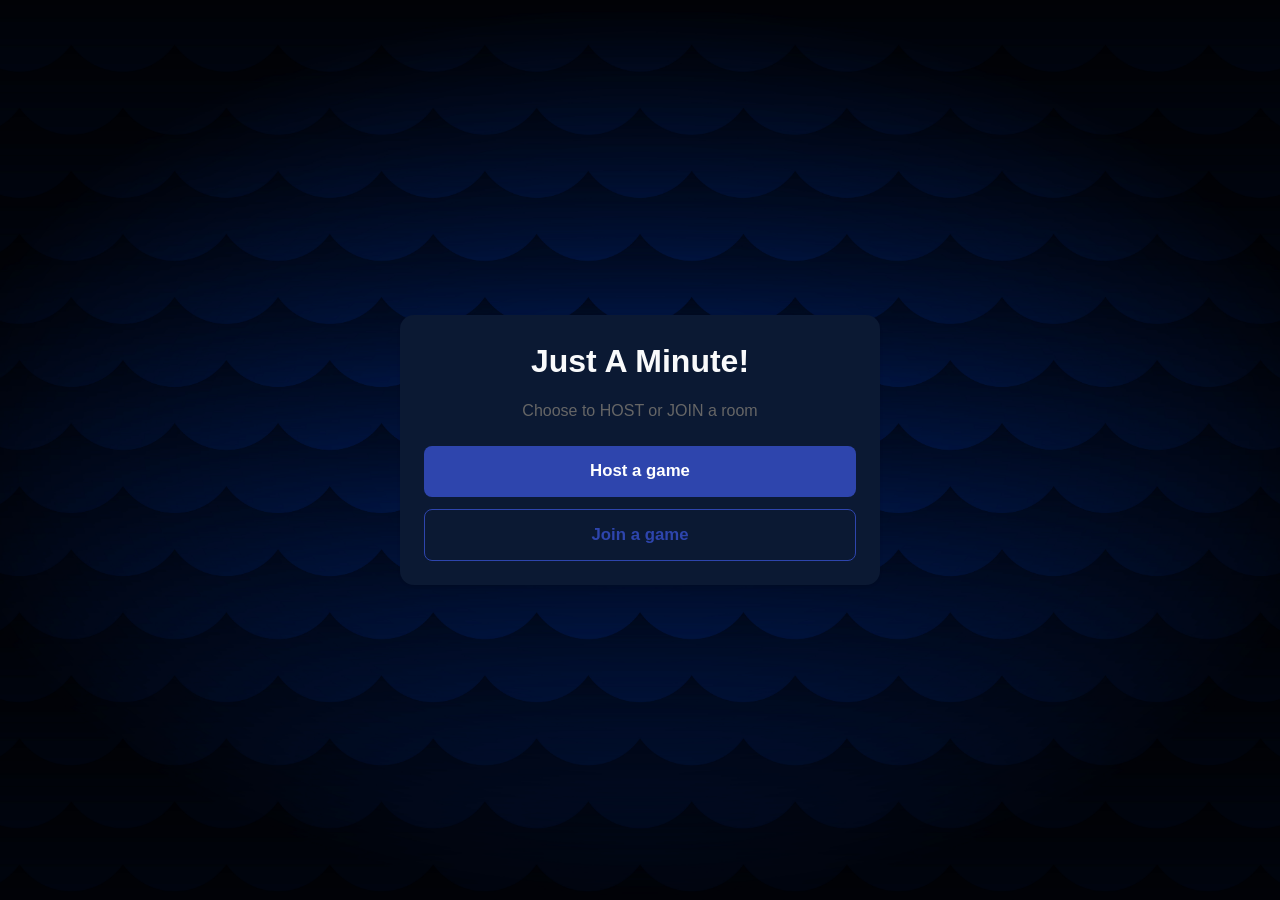
<file: templates/index.html>
<!DOCTYPE html>
<html lang="en">
<head>
  <meta charset="UTF-8">
  <meta name="viewport" content="width=device-width, initial-scale=1.0">
  <title>Just A Minute!</title>
  <link rel="manifest" href="/manifest.json">
  <link rel="stylesheet" href="/static/css/style.css">
</head>
<body>

  <main class="container center-wrap">
    <div class="box text-center">
      <h1>Just A Minute!</h1>
      <p style="margin-bottom: 1.5rem; color: #666;">Choose to HOST or JOIN a room</p>

      <div class="flex-col">
        <a href="/host" class="btn primary huge">Host a game</a>
        <a href="/play" class="btn secondary huge">Join a game</a>
      </div>
    </div>
  </main>

  <script>
    if ('serviceWorker' in navigator) navigator.serviceWorker.register('/service-worker.js');
  </script>
</body>
</html>
</file>
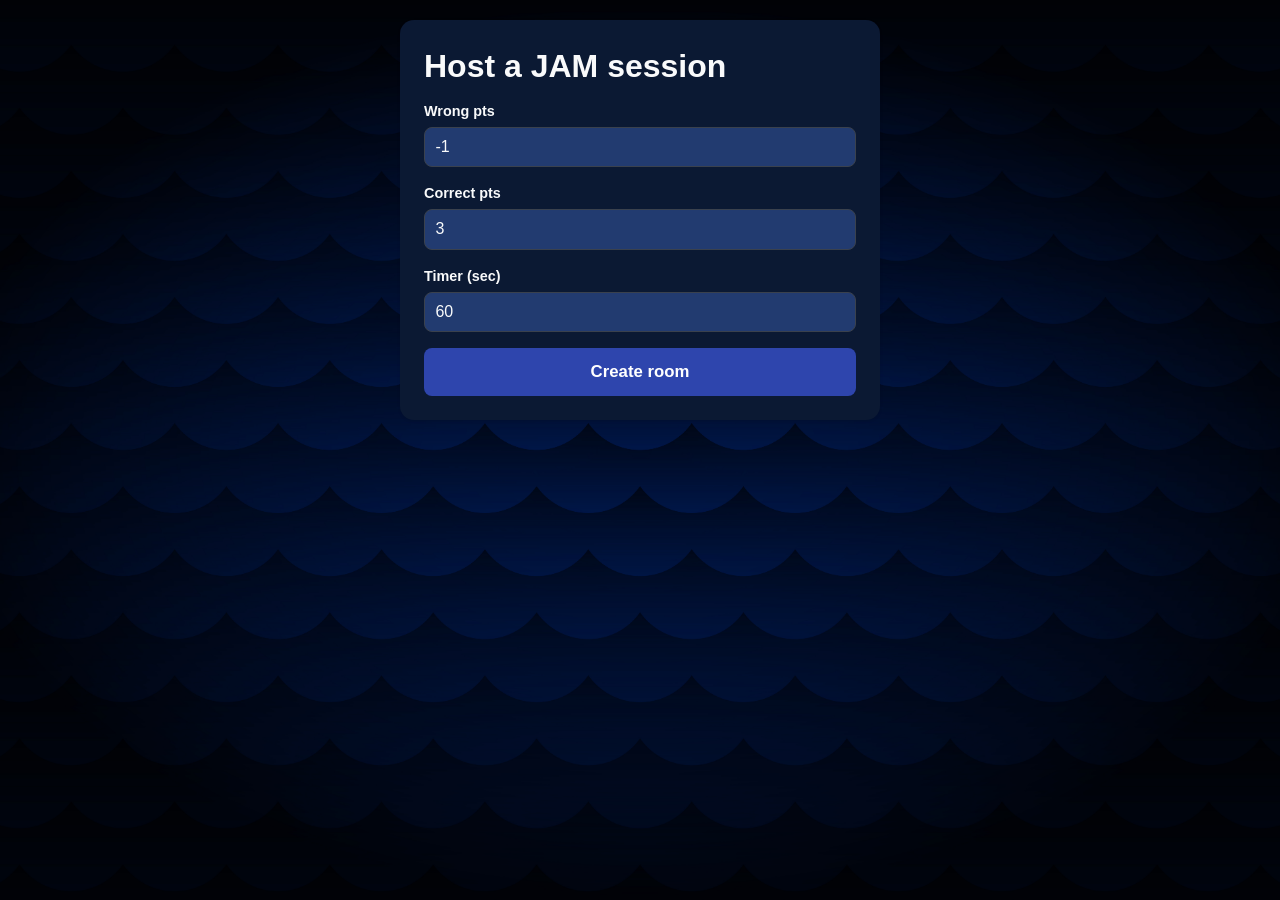
<file: templates/host.html>
<!DOCTYPE html>
<html lang="en">
<head>
  <meta charset="UTF-8">
  <meta name="viewport" content="width=device-width, initial-scale=1.0">
  <title>Host | JAM</title>
  <link rel="manifest" href="/manifest.json">
  <link rel="stylesheet" href="/static/css/style.css">
</head>
<body>

  <main class="container">
    <div id="view-setup" class="box">
      <h1>Host a JAM session</h1>
      <form id="setup-form" class="form-col">
        <label>Wrong pts <input type="number" id="wrong-points" value="-1" step="any" required></label>
        <label>Correct pts <input type="number" id="correct-points" value="3" step="any" required></label>
        <label>Timer (sec) <input type="number" id="timer-seconds" value="60" min="1" step="any" required></label>
        <button type="submit" class="btn primary huge">Create room</button>
      </form>
      <p id="setup-error" class="err-msg" hidden></p>
    </div>

    <div id="view-room" class="box" hidden>
      <header class="top-bar">
        <div class="code-wrap">
          <span>Room:</span>
          <strong id="room-code-display"></strong>
          <span id="game-number-host" class="badge">Game 1</span>
        </div>
        <div id="timer-display" class="clock">--.--</div>
        <div class="top-btns">
          <button id="reset-timer-btn" class="btn sm">Reset</button>
          <button id="disband-btn" class="btn sm danger">Disband</button>
        </div>
      </header>

      <p id="status-line" class="status"></p>

      <div class="main-actions">
        <button id="start-btn" class="btn primary huge" hidden>Start game</button>
        <button id="resume-btn" class="btn primary huge" hidden>Resume round</button>
        <button id="restart-btn" class="btn primary huge" hidden>Restart game</button>
      </div>

      <h2>Players</h2>
      <ul id="player-list" class="players"></ul>
    </div>
  </main>

  <div id="player-dialog" class="backdrop" hidden>
    <div class="modal">
      <button id="player-dialog-close" class="close-x">&times;</button>
      <h3 id="player-dialog-name"></h3>
      <div class="score-edit">
        <button id="player-score-minus" class="btn round">-</button>
        <span id="player-dialog-score" class="score-val">0</span>
        <button id="player-score-plus" class="btn round">+</button>
      </div>
      <button id="player-set-speaker" class="btn huge">Make speaker</button>
    </div>
  </div>

  <div id="decision-dialog" class="backdrop" hidden>
    <div class="modal">
      <h3 id="decision-dialog-title"></h3>
      <div class="flex-btns">
        <button id="decision-wrong-btn" class="btn danger huge">Wrong jam</button>
        <button id="decision-correct-btn" class="btn success huge">Correct jam</button>
      </div>
    </div>
  </div>

  <div id="letter-dialog" class="backdrop" hidden>
    <div class="modal">
      <h3>Reason?</h3>
      <div id="letter-grid" class="grid"></div>
      <div id="letter-other-row" class="other-row" hidden>
        <input type="text" id="letter-other-input" placeholder="Type reason...">
        <button id="letter-other-submit" class="btn">Submit</button>
      </div>
    </div>
  </div>

  <div id="ended-dialog" class="backdrop" hidden>
    <div class="modal">
      <h3 id="ended-winner-text"></h3>
      <button id="ended-close-btn" class="btn huge">Close</button>
    </div>
  </div>

  <div id="host-disbanded-dialog" class="backdrop" hidden>
    <div class="modal">
      <h3 class="red-title">Session Disbanded</h3>
      <p>Total Games: <strong id="host-total-games">0</strong></p>

      <table class="results">
        <thead>
          <tr>
            <th align="left">Player</th>
            <th>Wins</th>
            <th align="right">Score</th>
          </tr>
        </thead>
        <tbody id="host-overall-tbody">
        </tbody>
      </table>

      <a href="/" class="btn primary huge mt-2">Back to home</a>
    </div>
  </div>

  <script src="https://cdn.socket.io/4.7.5/socket.io.min.js"></script>
  <script>
    if ('serviceWorker' in navigator) navigator.serviceWorker.register('/service-worker.js');
  </script>
  <script src="/static/js/host.js"></script>
</body>
</html>
</file>
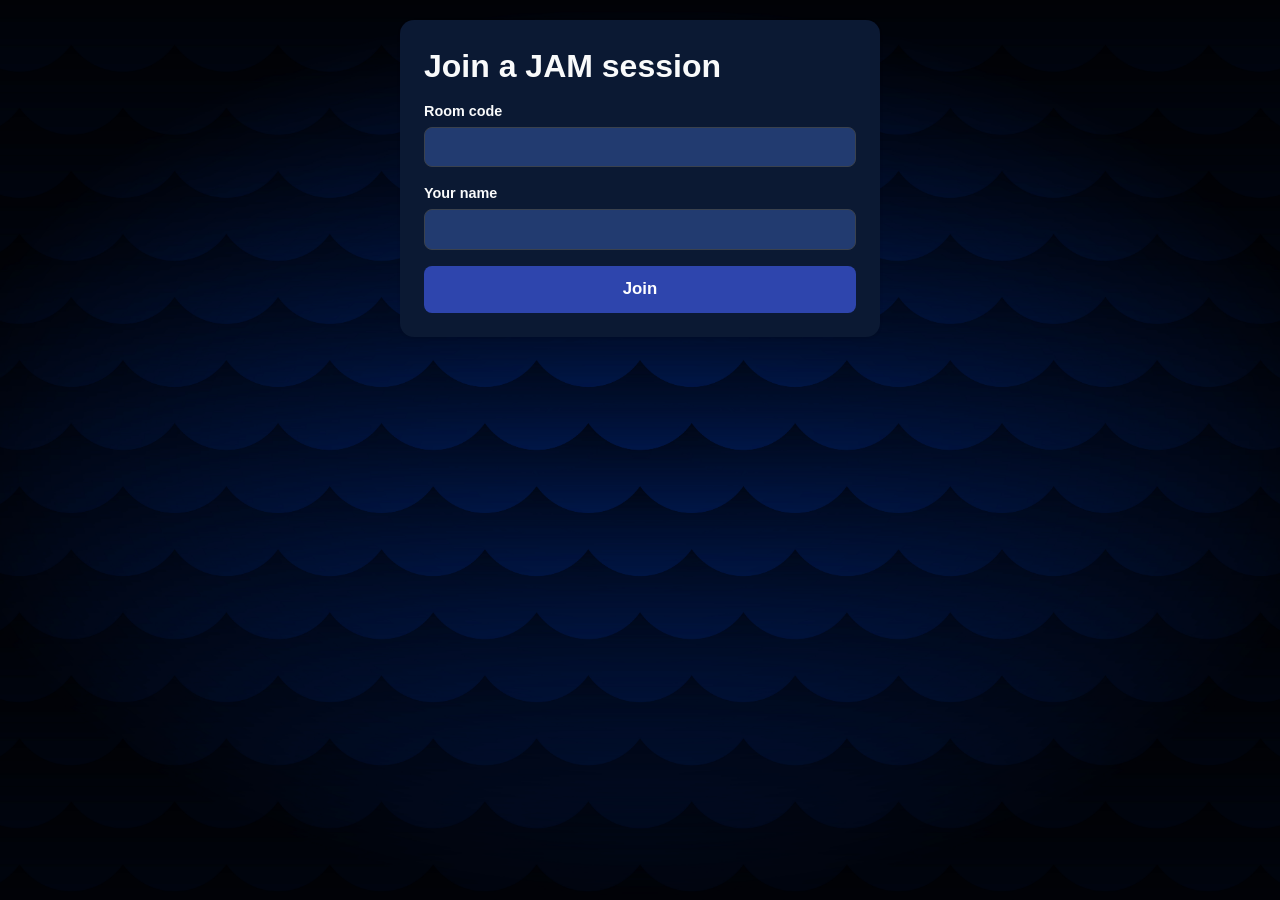
<file: templates/player.html>
<!DOCTYPE html>
<html lang="en">
<head>
  <meta charset="UTF-8">
  <meta name="viewport" content="width=device-width, initial-scale=1.0">
  <title>Join | JAM</title>
  <link rel="manifest" href="/manifest.json">
  <link rel="stylesheet" href="/static/css/style.css">
</head>
<body>

  <main class="container">

    <div id="view-join" class="box">
      <h1>Join a JAM session</h1>

      <form id="join-form" class="form-col">
        <label>Room code <input type="text" id="join-room-code" inputmode="numeric" pattern="[0-9]*" maxlength="6" required></label>
        <label>Your name <input type="text" id="join-name" maxlength="30" required></label>
        <button type="submit" class="btn primary huge">Join</button>
      </form>

      <p id="join-error" class="err-msg" hidden></p>
    </div>

    <div id="view-waiting" class="box" hidden>
      <h1>Room <span id="waiting-room-code"></span></h1>
      <p>Waiting for host...</p>

      <h2>Players</h2>
      <ul id="waiting-player-list" class="players"></ul>
    </div>

    <div id="view-game" class="box" hidden>
      <div class="top-bar">
        <span>Timer</span>
        <span id="game-number-display" class="badge">Game 1</span>
      </div>
      <div id="game-timer" class="clock">--.--</div>
      <div id="speaker-banner" class="banner"></div>

      <button id="buzz-btn" class="buzz-btn">BUZZ</button>
      <p id="game-status-line" class="status"></p>

      <h2>Scoreboard</h2>
      <ul id="game-player-list" class="players"></ul>
    </div>

    <div id="view-results" class="box" hidden>
      <h1>Your performance</h1>
      <p class="sub-text">(Just ended)</p>

      <table class="results">
        <tr><th>Final score</th><td id="result-score"></td></tr>
        <tr><th>Time spoken (s)</th><td id="result-time"></td></tr>
        <tr><th>Correct jams</th><td id="result-correct"></td></tr>
        <tr><th>Wrong jams</th><td id="result-wrong"></td></tr>
      </table>

      <h2>Mistakes</h2>
      <table class="results" id="result-letters"></table>
    </div>
  </main>

  <div id="ended-dialog" class="backdrop" hidden>
    <div class="modal">
      <h3 id="ended-winner-text"></h3>
      <button id="ended-close-btn" class="btn huge">Close</button>
    </div>
  </div>

  <div id="disbanded-dialog" class="backdrop" hidden>
    <div class="modal">
      <h3 class="red-title">Room Closed</h3>
      <p>The host disbanded this session. Cumulative stats:</p>
      
      <table class="results mt-2">
        <tr><th>Games Played</th><td id="overall-games"></td></tr>
        <tr><th>Games Won</th><td id="overall-won"></td></tr>
        <tr><th>Total Score</th><td id="overall-score"></td></tr>
        <tr><th>Time Spoken (s)</th><td id="overall-time"></td></tr>
        <tr><th>Correct Jams</th><td id="overall-correct"></td></tr>
        <tr><th>Wrong Jams</th><td id="overall-wrong"></td></tr>
      </table>

      <h4 class="mt-2">Overall Mistakes</h4>
      <table class="results" id="overall-letters"></table>
      
      <a href="/" class="btn primary huge mt-2">Back to home</a>
    </div>
  </div>

  <script src="https://cdn.socket.io/4.7.5/socket.io.min.js"></script>
  <script>
    if ('serviceWorker' in navigator) navigator.serviceWorker.register('/service-worker.js');
  </script>
  <script src="/static/js/player.js"></script>
</body>
</html>
</file>
<file: static/css/style.css>
:root {
  --bg: #223b70;
  --box: #0b1933;
  --text: #f9fafb;
  --gray: #909db3;
  --border: #3a414d;
  --blue: #2e45ad;
  --red: #ef4444;
  --green: #22c55e;
}

[hidden] {
  display: none !important;
}

* {
  box-sizing: border-box;
}

body {
  margin: 0;
  background: var(--bg) url("/static/bgi.jpg") center/cover fixed;
  color: var(--text);
  font-family: sans-serif;
  font-size: 16px;
  line-height: 1.4;
}

.container {
  min-height: 100vh;
  display: flex;
  flex-direction: column;
  align-items: center;
  padding: 1.25rem;
}

.center-wrap {
  justify-content: center;
}

.box {
  background: var(--box);
  border-radius: 14px;
  padding: 1.5rem;
  width: 100%;
  max-width: 480px;
  box-shadow: 0 1px 3px rgba(0, 0, 0, 0.1);
}

.text-center {
  text-align: center;
}

h1,
h2,
h3 {
  margin: 0 0 0.75rem;
}

h2 {
  font-size: 1rem;
  color: var(--gray);
  text-transform: uppercase;
  margin-top: 1.5rem;
}

.form-col label {
  display: block;
  font-size: 0.9rem;
  font-weight: bold;
  margin-bottom: 1rem;
}

.form-col input {
  display: block;
  width: 100%;
  margin-top: 0.35rem;
  padding: 0.65rem;
  border: 1px solid var(--border);
  border-radius: 8px;
  font-size: 1rem;
  background: var(--bg);
  color: var(--text);
}

.err-msg {
  color: var(--red);
  font-size: 0.9rem;
  margin-top: 0.75rem;
}

.btn {
  display: inline-flex;
  align-items: center;
  justify-content: center;
  gap: 0.4rem;
  border: none;
  border-radius: 8px;
  background: var(--border);
  color: var(--text);
  font-size: 0.95rem;
  font-weight: bold;
  padding: 0.6rem 1rem;
  cursor: pointer;
  text-decoration: none;
}

.btn:disabled {
  opacity: 0.5;
  cursor: not-allowed;
}

.primary {
  background: var(--blue);
  color: #fff;
}

.secondary {
  background: transparent;
  color: var(--blue);
  border: 1px solid var(--blue);
}

.danger {
  background: var(--red);
  color: #fff;
}

.success {
  background: var(--green);
  color: #fff;
}

.huge {
  display: flex;
  width: 100%;
  padding: 0.85rem;
  font-size: 1.05rem;
}

.sm {
  padding: 0.4rem 0.75rem;
  font-size: 0.8rem;
}

.round {
  width: 2.75rem;
  height: 2.75rem;
  border-radius: 50%;
  padding: 0;
  font-size: 1.4rem;
}

.flex-col {
  display: flex;
  flex-direction: column;
  gap: 0.75rem;
  margin-top: 1.5rem;
}

.flex-btns {
  display: flex;
  gap: 0.75rem;
  margin-top: 1rem;
}

.flex-btns .btn {
  flex: 1;
}

.top-bar {
  display: flex;
  align-items: center;
  justify-content: space-between;
  gap: 0.75rem;
  flex-wrap: wrap;
  padding-bottom: 1rem;
  margin-bottom: 0.5rem;
  border-bottom: 1px solid var(--border);
}

.code-wrap {
  display: flex;
  flex-direction: column;
}

.clock {
  font-size: 2.25rem;
  font-weight: bold;
  text-align: center;
}

.top-btns {
  display: flex;
  gap: 0.5rem;
}

.status {
  text-align: center;
  color: var(--gray);
  min-height: 1.3em;
  margin: 0.5rem 0 1rem;
}

.main-actions {
  margin-bottom: 1rem;
}

.banner {
  text-align: center;
  font-weight: bold;
  color: var(--blue);
  min-height: 1.3em;
  margin-bottom: 0.75rem;
}

.badge {
  font-size: 0.65rem;
  font-weight: bold;
  text-transform: uppercase;
  color: var(--blue);
  border: 1px solid var(--blue);
  padding: 2px 6px;
  border-radius: 4px;
  margin-top: 5px;
  align-self: flex-start;
}

.players {
  list-style: none;
  margin: 0.75rem 0 0;
  padding: 0;
  display: flex;
  flex-direction: column;
  gap: 0.5rem;
}

.players li {
  display: flex;
  align-items: center;
  justify-content: space-between;
  padding: 0.75rem 1rem;
  background: var(--bg);
  border: 2px solid transparent;
  border-radius: 10px;
}

.players.clickable li {
  cursor: pointer;
}

.players li.is-speaker {
  border-color: var(--blue);
  background: rgba(59, 130, 246, 0.15);
}

.players li.is-me {
  font-style: italic;
}

.player-name {
  font-weight: bold;
  display: flex;
  align-items: center;
  gap: 0.5rem;
}

.player-score {
  font-weight: bold;
}

.me-tag {
  font-size: 0.65rem;
  font-weight: bold;
  text-transform: uppercase;
  color: var(--gray);
}

.backdrop {
  position: fixed;
  inset: 0;
  background: rgba(0, 0, 0, 0.6);
  display: flex;
  align-items: center;
  justify-content: center;
  padding: 1rem;
  z-index: 100;
}

.modal {
  position: relative;
  background: var(--box);
  border-radius: 14px;
  padding: 1.5rem;
  width: 100%;
  max-width: 380px;
  max-height: 90vh;
  overflow-y: auto;
}

.close-x {
  position: absolute;
  top: 0.5rem;
  right: 0.75rem;
  background: none;
  border: none;
  font-size: 1.5rem;
  color: var(--gray);
  cursor: pointer;
}

.score-edit {
  display: flex;
  align-items: center;
  justify-content: center;
  gap: 1.25rem;
  margin: 1rem 0;
}

.score-val {
  font-size: 1.75rem;
  font-weight: bold;
  min-width: 3rem;
  text-align: center;
}

.grid {
  display: grid;
  grid-template-columns: 1fr 1fr;
  gap: 0.5rem;
  margin: 1rem 0;
}

.grid button {
  padding: 0.75rem 0.5rem;
  border: 1px solid var(--border);
  border-radius: 8px;
  background: var(--bg);
  color: var(--text);
  font-size: 0.95rem;
  font-weight: bold;
  cursor: pointer;
}

.other-row {
  display: flex;
  gap: 0.5rem;
}

.other-row input {
  flex: 1;
  padding: 0.6rem;
  border: 1px solid var(--border);
  border-radius: 8px;
  font-size: 0.95rem;
  background: var(--bg);
  color: var(--text);
}

.buzz-btn {
  display: block;
  width: 100%;
  min-height: 500px;
  border: none;
  border-radius: 18px;
  background: var(--red);
  color: #fff;
  font-size: 2rem;
  font-weight: bold;
  cursor: pointer;
  margin: 0.5rem 0 1rem;
}

.buzz-btn:disabled {
  opacity: 0.4;
  cursor: not-allowed;
}

.buzz-btn:active:not(:disabled) {
  transform: scale(0.97);
}

.results {
  width: 100%;
  border-collapse: collapse;
  margin-bottom: 1.25rem;
}

.results th,
.results td {
  padding: 0.5rem 0.25rem;
  border-bottom: 1px solid var(--border);
  text-align: left;
}

.results th {
  font-weight: 600;
  color: var(--gray);
}

.results td {
  text-align: right;
  font-weight: bold;
}

.mt-2 {
  margin-top: 1.5rem;
}

.sub-text {
  color: var(--gray);
  font-size: 0.85rem;
  margin-top: -1rem;
  margin-bottom: 1rem;
}

.red-title {
  color: var(--red);
  margin-top: 0;
}

@media (max-width: 360px) {
  .clock {
    font-size: 1.8rem;
  }

  .buzz-btn {
    font-size: 1.6rem;
    min-height: 600px;
  }
}
</file>
